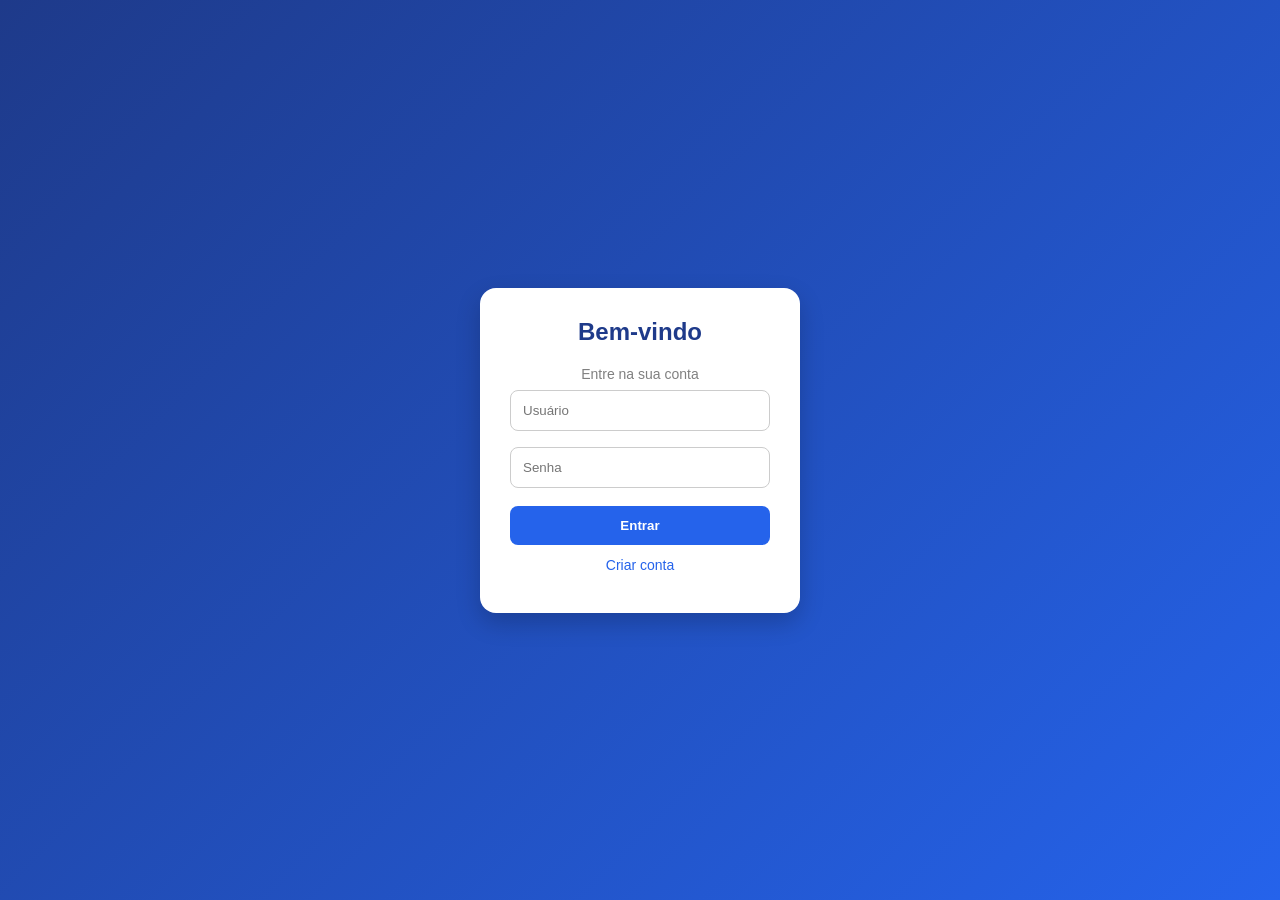
<file: login-system/index.html>
<!DOCTYPE html>
<html lang="pt-br">
<head>
  <meta charset="UTF-8">
  <title>Sistema de Login</title>
  <link rel="stylesheet" href="style.css">
</head>
<body>

<div class="container">

  <!-- LOGIN -->
  <div id="loginBox">
    <h2>Bem-vindo</h2>
    <p style="color: gray; font-size: 14px;">Entre na sua conta</p>
    <input type="text" id="loginUsuario" placeholder="Usuário">
    <input type="password" id="loginSenha" placeholder="Senha">
    <button onclick="login()">Entrar</button>
    <p onclick="mostrarCadastro()" style="cursor:pointer;">Criar conta</p>
  </div>

  <!-- CADASTRO -->
  <div id="cadastroBox" style="display:none;">
    <h2>Cadastro</h2>
    <input type="text" id="cadUsuario" placeholder="Novo usuário">
    <input type="password" id="cadSenha" placeholder="Nova senha">
    <button onclick="cadastrar()">Cadastrar</button>
    <p onclick="mostrarLogin()" style="cursor:pointer;">Voltar</p>
  </div>

  <p id="mensagem"></p>

</div>

<script src="script.js"></script>
</body>
</html>
</file>
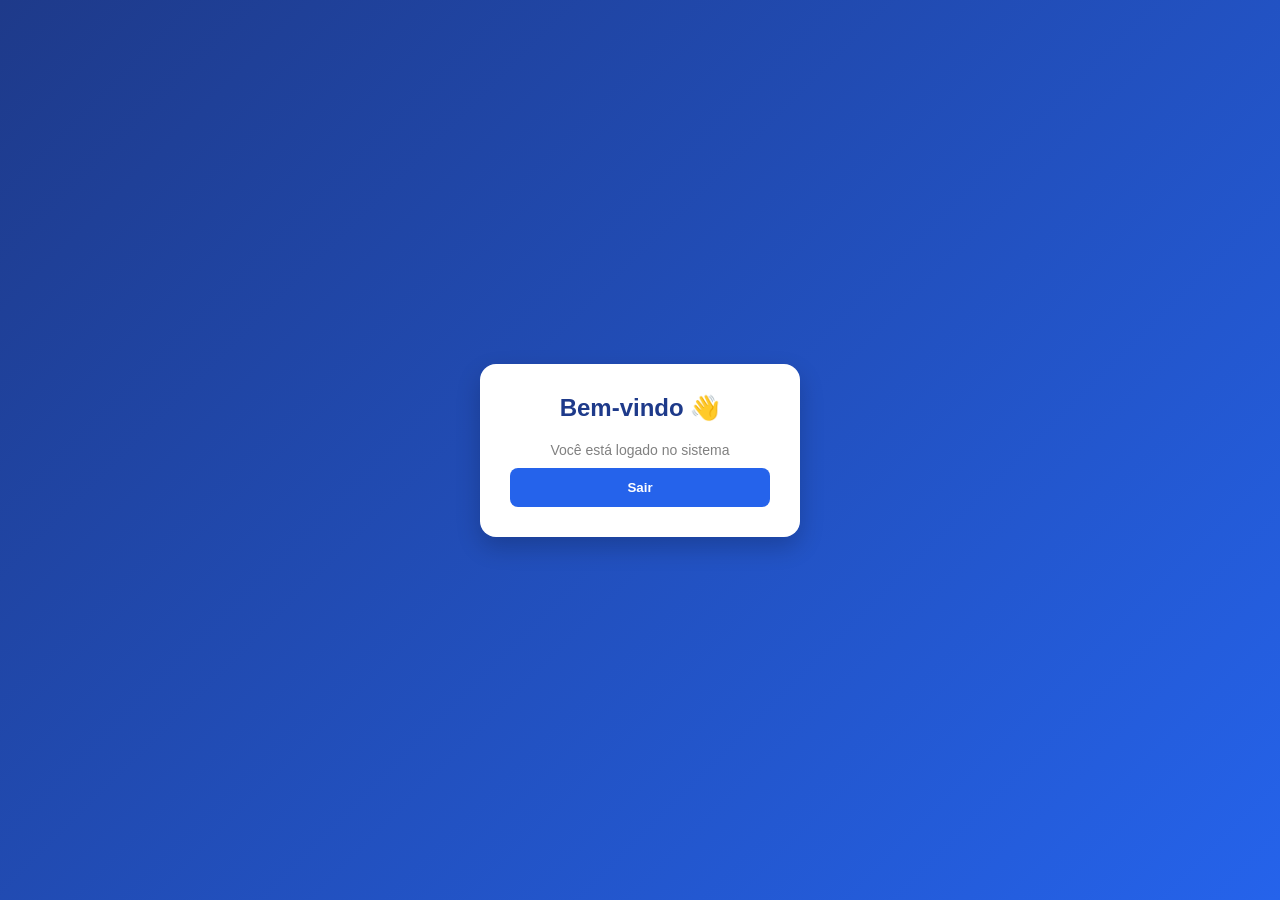
<file: login-system/home.html>
<!DOCTYPE html>
<html lang="pt-br">
<head>
  <meta charset="UTF-8">
  <title>Home</title>
  <link rel="stylesheet" href="style.css">
</head>
<body>

<div class="container">
  <h2>Bem-vindo 👋</h2>
  <p style="color: gray;">Você está logado no sistema</p>

  <button onclick="logout()">Sair</button>
</div>

<script>
function logout() {
  window.location.href = "index.html";
}
</script>

</body>
</html>
</file>
<file: login-system/style.css>
* {
  margin: 0;
  padding: 0;
  box-sizing: border-box;
  font-family: 'Segoe UI', sans-serif;
}

body {
  height: 100vh;
  display: flex;
  justify-content: center;
  align-items: center;
  background: linear-gradient(135deg, #1e3a8a, #2563eb);
}

.container {
  background: #ffffff;
  padding: 30px;
  border-radius: 16px;
  width: 320px;
  box-shadow: 0 10px 25px rgba(0,0,0,0.2);
  text-align: center;
  animation: fadeIn 0.5s ease-in-out;
}

h2 {
  margin-bottom: 20px;
  color: #1e3a8a;
}

input {
  width: 100%;
  padding: 12px;
  margin: 8px 0;
  border-radius: 8px;
  border: 1px solid #ccc;
  outline: none;
  transition: 0.3s;
}

input:focus {
  border-color: #2563eb;
  box-shadow: 0 0 5px rgba(37,99,235,0.5);
}

button {
  width: 100%;
  padding: 12px;
  margin-top: 10px;
  background: #2563eb;
  color: white;
  border: none;
  border-radius: 8px;
  cursor: pointer;
  transition: 0.3s;
  font-weight: bold;
}

button:hover {
  background: #1d4ed8;
}

p {
  margin-top: 12px;
  font-size: 14px;
  color: #2563eb;
}

p:hover {
  text-decoration: underline;
}

#mensagem {
  margin-top: 10px;
  font-weight: bold;
}

@keyframes fadeIn {
  from {
    opacity: 0;
    transform: translateY(10px);
  }
  to {
    opacity: 1;
    transform: translateY(0);
  }
}
</file>
